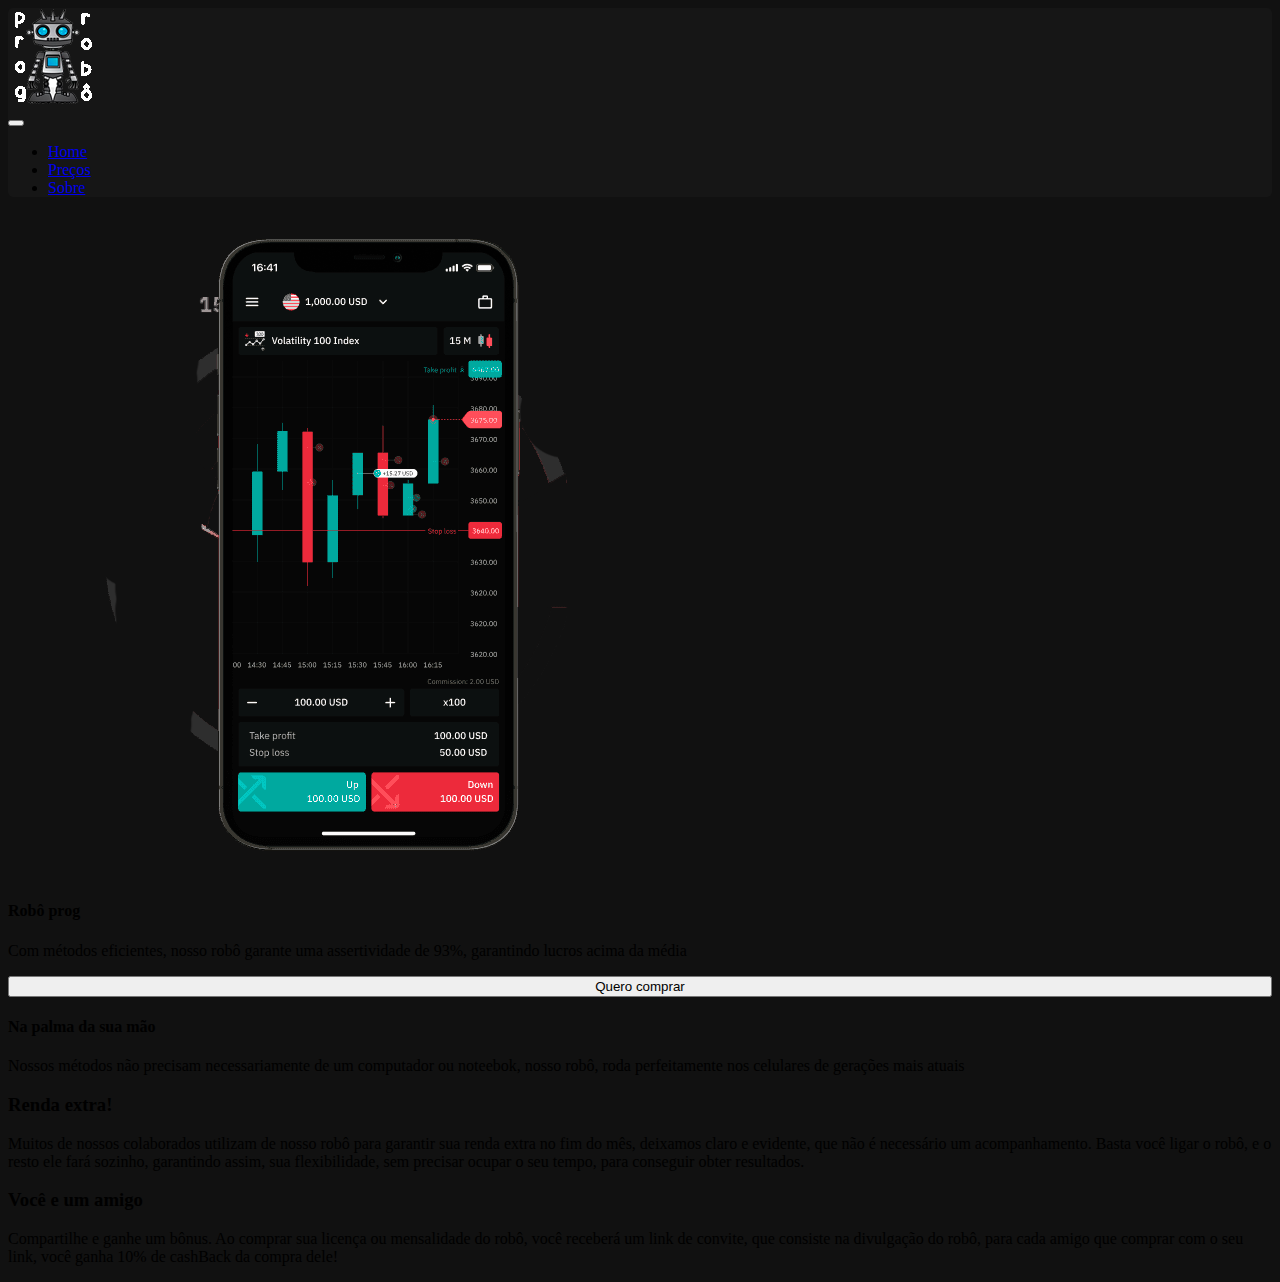
<file: index.html>
<!DOCTYPE html>
<html lang="pt">
<head>
    <meta charset="UTF-8">
    <meta http-equiv="X-UA-Compatible" content="IE=edge">
    <meta name="viewport" content="width=device-width, initial-scale=1.0">
    <title>progRobô</title>
    <link rel="stylesheet" href="https://cdn.jsdelivr.net/npm/bootstrap@4.6.1/dist/css/bootstrap.min.css" integrity="sha384-zCbKRCUGaJDkqS1kPbPd7TveP5iyJE0EjAuZQTgFLD2ylzuqKfdKlfG/eSrtxUkn" crossorigin="anonymous">
    <link rel="stylesheet" href="./styles/style.css">
    <link rel="shortcut icon" href="imagens/logo.png" type="image/x-icon">

</head>
<body>
        

        <div class="container">
                <nav id="navegacao" class="navbar navbar-expand-sm navbar-dark">
                    <div class="navbar-brand mx-lg-5"><img src="imagens/logo.png" alt=""></div>
                    <button class="navbar-toggler" type="button" data-toggle="collapse" data-target="#myNav">
                        <span class="navbar-toggler-icon"></span>
                    </button>
                
                    <div id="myNav" class="collapse navbar-collapse justify-content-end mx-lg-5">
                        <ul class="navbar-nav ">
                            <li class="nav-item"><a href="index.html" class="nav-link active mr-lg-4">Home</a></li>
                            <li class="nav-item"><a href="precos.html" class="nav-link mr-lg-4">Preços</a></li>
                            <li class="nav-item"><a href="sobre.html" class="nav-link mr-lg-4">Sobre</a></li>
                        </ul>
                    </div>
                </nav>
        </div>

        <div class="container ">
            <div class="row">
                <div class="col-sm-12 col-lg-6 col-xl-6 mb-3 ">
                    <div class="card cards">
                        <img class="card-img-top" src="imagens/celular.png" alt="">
                        <div class="card-body">
                            <h4 class="card-title">Robô prog</h4>
                            <div class="card-text">
                                <p>Com métodos eficientes, nosso robô garante uma assertividade de 93%, garantindo lucros acima da média</p>
                            </div>
                            <a href="precos.html"><button class="btn btn-primary queroComprar">Quero comprar</button></a>
                        </div>
                       </div> 
                </div>

                <div class="col-sm-12 col-lg-6 col-xl-6 mb-3">
                    <div class="card mb-3 cards">
                        <div class="card-header">
                            <h4 class="card-title display-4 mt-3">Na palma da sua mão</h4>
                        </div>
                            <div class="card-body">
                                <div class="card-text">
                                    <p>Nossos métodos não precisam necessariamente de um computador ou noteebok, nosso robô, roda perfeitamente nos celulares de gerações mais atuais</p>
                                </div>

                                <div class="card-title">
                                    <h3>Renda extra!</h3>
                                </div>
                                <div class="card-text">
                                    <p>Muitos de nossos colaborados utilizam de nosso robô para garantir sua renda extra no fim do mês, deixamos claro e evidente, que não é necessário um acompanhamento. Basta você ligar o robô, e o resto ele fará sozinho, garantindo assim, sua flexibilidade, sem precisar ocupar o seu tempo, para conseguir obter resultados.</p>
                                </div>

                                <div class="card-title">
                                    <h3>Você e um amigo</h3>
                                </div>
                                <div class="card-text">
                                    <p>Compartilhe e ganhe um bônus. Ao comprar sua licença ou mensalidade do robô, você receberá um link de convite, que consiste na divulgação do robô, para cada amigo que comprar com o seu link, você ganha 10% de cashBack da compra dele!</p>
                                </div>

                            </div>
                       </div> 
                </div>

            </div>
        </div>

    <script src="https://cdn.jsdelivr.net/npm/jquery@3.5.1/dist/jquery.slim.min.js" integrity="sha384-DfXdz2htPH0lsSSs5nCTpuj/zy4C+OGpamoFVy38MVBnE+IbbVYUew+OrCXaRkfj" crossorigin="anonymous"></script>
    <script src="https://cdn.jsdelivr.net/npm/bootstrap@4.6.1/dist/js/bootstrap.bundle.min.js" integrity="sha384-fQybjgWLrvvRgtW6bFlB7jaZrFsaBXjsOMm/tB9LTS58ONXgqbR9W8oWht/amnpF" crossorigin="anonymous"></script>
    <script src="scripts/script.js"></script>
</body>
</html>
</file>
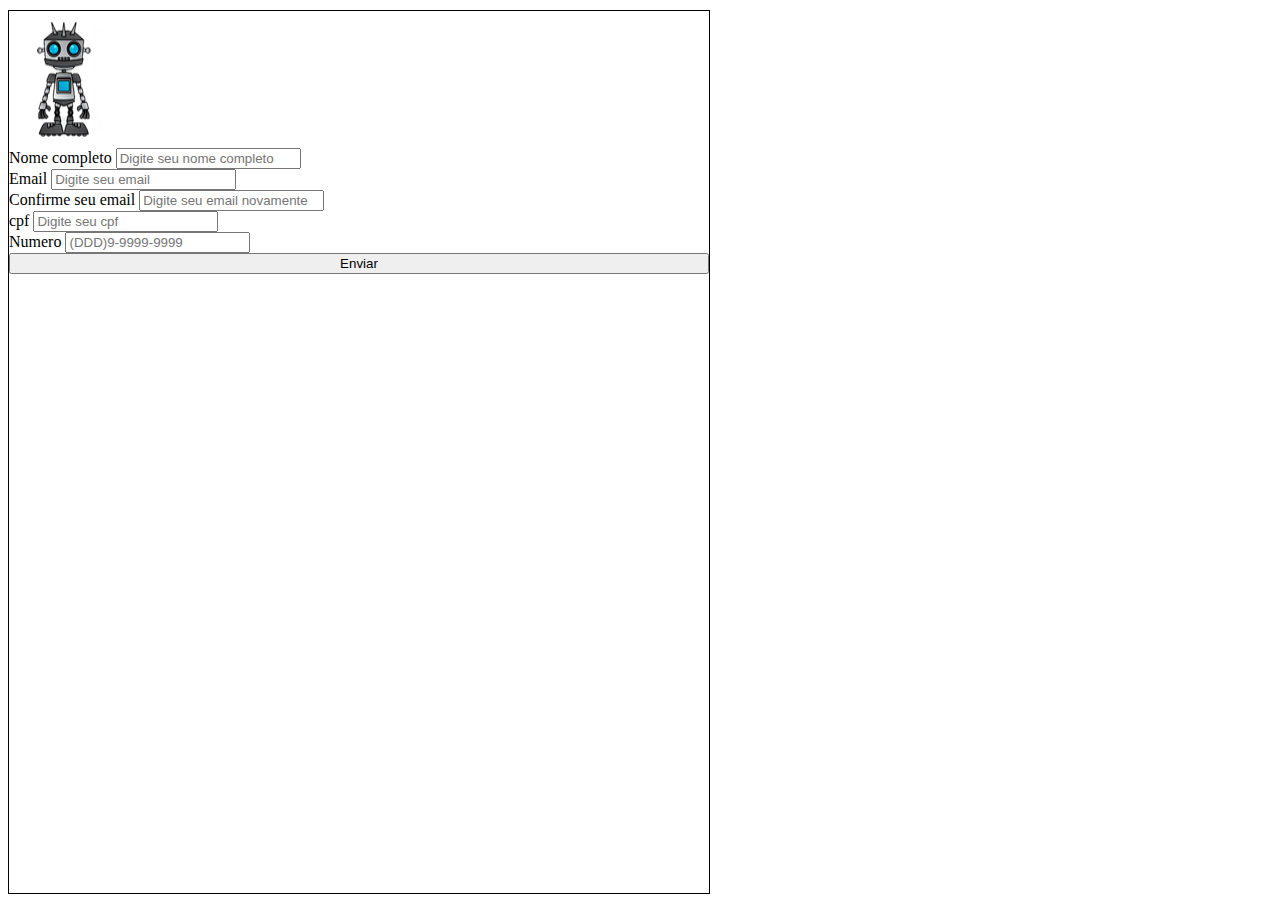
<file: compras.html>
<!DOCTYPE html>
<html lang="pt">
<head>
    <meta charset="UTF-8">
    <meta http-equiv="X-UA-Compatible" content="IE=edge">
    <meta name="viewport" content="width=device-width, initial-scale=1.0">
    <title>ProgCompra</title>
    <link rel="shortcut icon" href="imagens/logo.png" type="image/x-icon">
    <link rel="stylesheet" href="https://cdn.jsdelivr.net/npm/bootstrap@4.6.1/dist/css/bootstrap.min.css" integrity="sha384-zCbKRCUGaJDkqS1kPbPd7TveP5iyJE0EjAuZQTgFLD2ylzuqKfdKlfG/eSrtxUkn" crossorigin="anonymous">
    <link rel="stylesheet" href="styles/comprar.css">
</head>
<body>
        
    <div class="container  principal">
            <div class="row">
                <div class="bg-dark col-lg-12 header">
                    <img class="ml-lg-3  imagem" src="imagens/logo.png" alt="">
                    <h1 class="display-4">Robô completo <br> garantindo ganhos</h1>
                    <p>Criador: Luiz Alexsandro</p>
                </div>
            </div>

            <form >
                <div class="form-group mt-3">
                    <label for="nomeCompleto">Nome completo</label>
                    <input type="text" id="nomeCompleto" class="form-control" placeholder="Digite seu nome completo">
                </div>
                <div class="form-group">
                    <label for="email">Email</label>
                    <input class="form-control" type="email" id="email" placeholder="Digite seu email" >
                </div>
                <div class="form-group">
                    <label for="email">Confirme seu email</label>
                    <input class="form-control" type="email" id="emailConfirm" placeholder="Digite seu email novamente" >
                </div>
                <div class="row">
                    <div class="col-6">
                        <div class="form-group">
                            <label for="cpf">cpf</label>
                            <input class="form-control" type="number" id="cpf" placeholder="Digite seu cpf" >
                        </div>
                    </div>
                    <div class="col-6">
                        <div class="form-group ">
                            <label for="celular">Numero</label>
                            <input  class="form-control" type="number" id="celular" placeholder="(DDD)9-9999-9999" >
                        </div>
                    </div>
                </div>
                <button class="btn btn-success butao" type="button">Enviar</button>
            </form>

            
    </div>
        

    <script src="https://cdn.jsdelivr.net/npm/jquery@3.5.1/dist/jquery.slim.min.js" integrity="sha384-DfXdz2htPH0lsSSs5nCTpuj/zy4C+OGpamoFVy38MVBnE+IbbVYUew+OrCXaRkfj" crossorigin="anonymous"></script>
    <script src="https://cdn.jsdelivr.net/npm/bootstrap@4.6.1/dist/js/bootstrap.bundle.min.js" integrity="sha384-fQybjgWLrvvRgtW6bFlB7jaZrFsaBXjsOMm/tB9LTS58ONXgqbR9W8oWht/amnpF" crossorigin="anonymous"></script>
    <script src="scripts/script.js"></script>
</body>
</html>
</file>
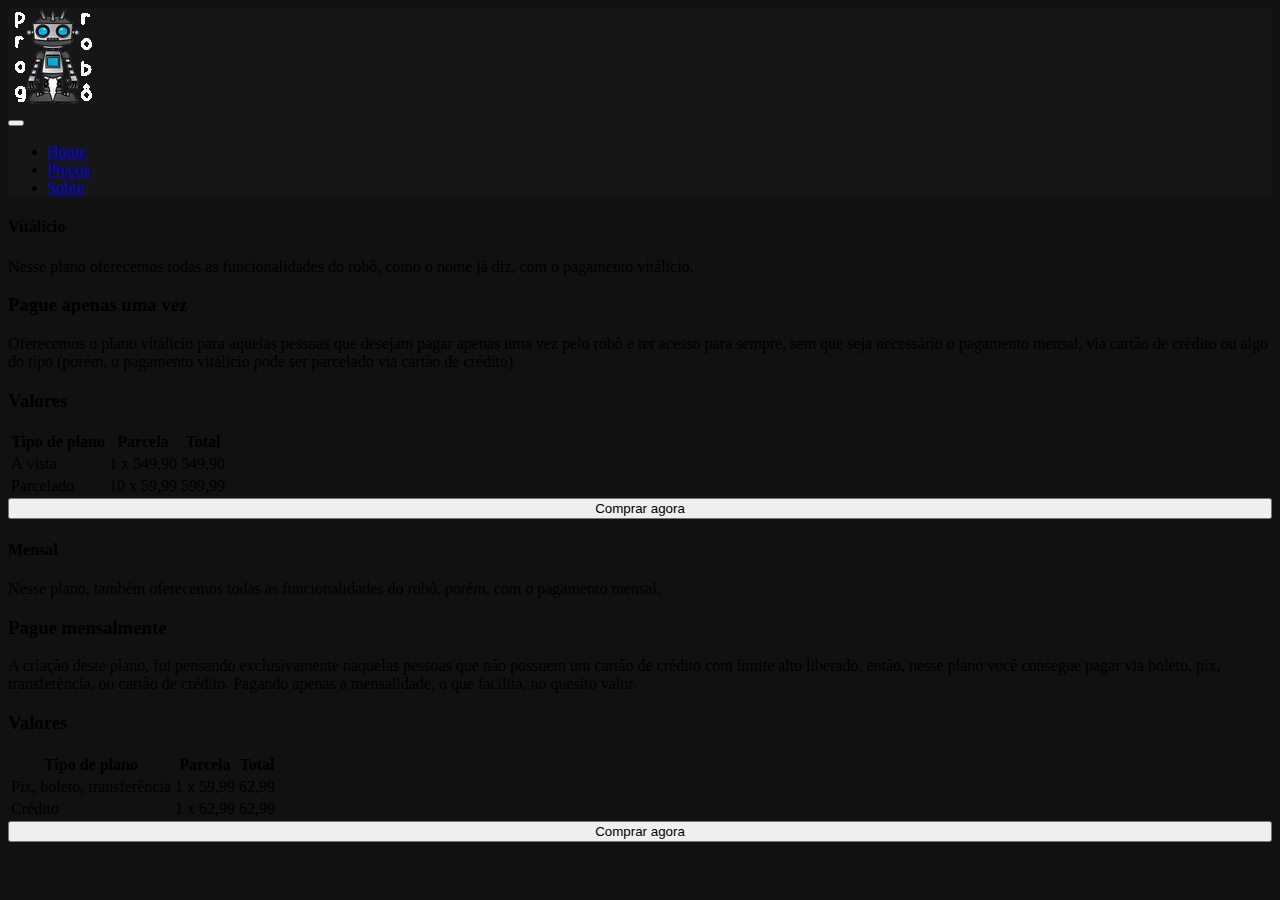
<file: precos.html>
<!DOCTYPE html>
<html lang="pt">
<head>
    <meta charset="UTF-8">
    <meta http-equiv="X-UA-Compatible" content="IE=edge">
    <meta name="viewport" content="width=device-width, initial-scale=1.0">
    <title>Preços</title>
    <link rel="stylesheet" href="https://cdn.jsdelivr.net/npm/bootstrap@4.6.1/dist/css/bootstrap.min.css" integrity="sha384-zCbKRCUGaJDkqS1kPbPd7TveP5iyJE0EjAuZQTgFLD2ylzuqKfdKlfG/eSrtxUkn" crossorigin="anonymous">
    <link rel="stylesheet" href="./styles/preco.css">
    <link rel="shortcut icon" href="imagens/logo.png" type="image/x-icon">
</head>
<body>
        

        <div class="container">
                <nav id="navegacao" class="navbar navbar-expand-sm navbar-dark">
                    <div class="navbar-brand mx-lg-5"><img src="imagens/logo.png" alt=""></div>
                    <button class="navbar-toggler" type="button" data-toggle="collapse" data-target="#myNav">
                        <span class="navbar-toggler-icon"></span>
                    </button>
                
                    <div id="myNav" class="collapse navbar-collapse justify-content-end mx-lg-5">
                        <ul class="navbar-nav ">
                            <li class="nav-item"><a href="index.html" class="nav-link mr-lg-4">Home</a></li>
                            <li class="nav-item"><a href="precos.html" class="nav-link active mr-lg-4">Preços</a></li>
                            <li class="nav-item"><a href="sobre.html" class="nav-link mr-lg-4">Sobre</a></li>
                        </ul>
                    </div>
                </nav>
        </div>



        <div class="container ">
            <div class="row">
                <div class="col-sm-12 col-lg-6 col-xl-6 mb-3">
                    <div class="card mb-3 cards">
                        <div class="card-header">
                            <h4 class="card-title display-4 mt-3">Vitálicio</h4>
                        </div>
                            <div class="card-body">
                                <div class="card-text">
                                    <p>Nesse plano oferecemos todas as funcionalidades do robô, como o nome já diz, com o pagamento vitálicio.</p>
                                </div>

                                <div class="card-title">
                                    <h3>Pague apenas uma vez</h3>
                                </div>
                                <div class="card-text">
                                    <p>Oferecemos o plano vitálicio para aquelas pessoas que desejam pagar apenas uma vez pelo robô e ter acesso para sempre, sem que seja necessário o pagamento mensal, via cartão de crédito ou algo do tipo (porém, o pagamento vitálicio pode ser parcelado via cartão de crédito)</p>
                                </div>

                                <div class="card-title">
                                    <h3>Valores</h3>
                                </div>
                                <table class="table-striped table table-bordered table-sm">
                                    <thead class="thead-dark">
                                        <tr>
                                            <th>
                                                Tipo de plano
                                            </th>
                                            <th>
                                                Parcela
                                            </th>
                                            <th>
                                                Total
                                            </th>
                                        </tr>
                                    </thead>
                                    <tbody>
                                        <tr >
                                            <td>À vista</td>
                                            <td>1 x 549,90</td>
                                            <td>549,90</td>
                                        </tr>
                                        <tr>
                                            <td>Parcelado</td>
                                            <td>10 x 59,99</td>
                                            <td>599,99</td>
                                        </tr>
                                    </tbody>
                                </table>
                                <a href="compras.html"><button class="btn btn-primary queroComprar">Comprar agora</button></a>
                            </div>
                       </div> 
                </div>

                <div class="col-sm-12 col-lg-6 col-xl-6 mb-3">
                    <div class="card mb-3 cards">
                        <div class="card-header">
                            <h4 class="card-title display-4 mt-3">Mensal</h4>
                        </div>
                            <div class="card-body">
                                <div class="card-text">
                                    <p>Nesse plano, também oferecemos todas as funcionalidades do robô, porém, com o pagamento mensal.</p>
                                </div>

                                <div class="card-title">
                                    <h3>Pague mensalmente</h3>
                                </div>
                                <div class="card-text">
                                    <p>A criação deste plano, foi pensando exclusivamente naquelas pessoas que não possuem um cartão de crédito com limite alto liberado, então, nesse plano você consegue pagar via boleto, pix, transferência, ou cartão de crédito. Pagando apenas a mensalidade, o que facilita, no quesito valor.</p>
                                </div>

                                <div class="card-title">
                                    <h3>Valores</h3>
                                </div>
                                <table class="table-striped table table-bordered table-sm">
                                    <thead class="thead-dark">
                                        <tr>
                                            <th>
                                                Tipo de plano
                                            </th>
                                            <th>
                                                Parcela
                                            </th>
                                            <th>
                                                Total
                                            </th>
                                        </tr>
                                    </thead>
                                    <tbody>
                                        <tr >
                                            <td>Pix, boleto, transferência</td>
                                            <td>1 x 59,99</td>
                                            <td>62,99</td>
                                        </tr>
                                        <tr>
                                            <td>Crédito</td>
                                            <td>1 x 62,99</td>
                                            <td>62,99</td>
                                        </tr>
                                    </tbody>
                                </table>
                                <a href="compras.html"><button class="btn btn-primary queroComprar">Comprar agora</button></a>
                            </div>
                       </div> 
                </div>
            </div>
        </div>

        


    <script src="https://cdn.jsdelivr.net/npm/jquery@3.5.1/dist/jquery.slim.min.js" integrity="sha384-DfXdz2htPH0lsSSs5nCTpuj/zy4C+OGpamoFVy38MVBnE+IbbVYUew+OrCXaRkfj" crossorigin="anonymous"></script>
    <script src="https://cdn.jsdelivr.net/npm/bootstrap@4.6.1/dist/js/bootstrap.bundle.min.js" integrity="sha384-fQybjgWLrvvRgtW6bFlB7jaZrFsaBXjsOMm/tB9LTS58ONXgqbR9W8oWht/amnpF" crossorigin="anonymous"></script>
    <script src="scripts/script.js"></script>
</body>
</html>
</file>
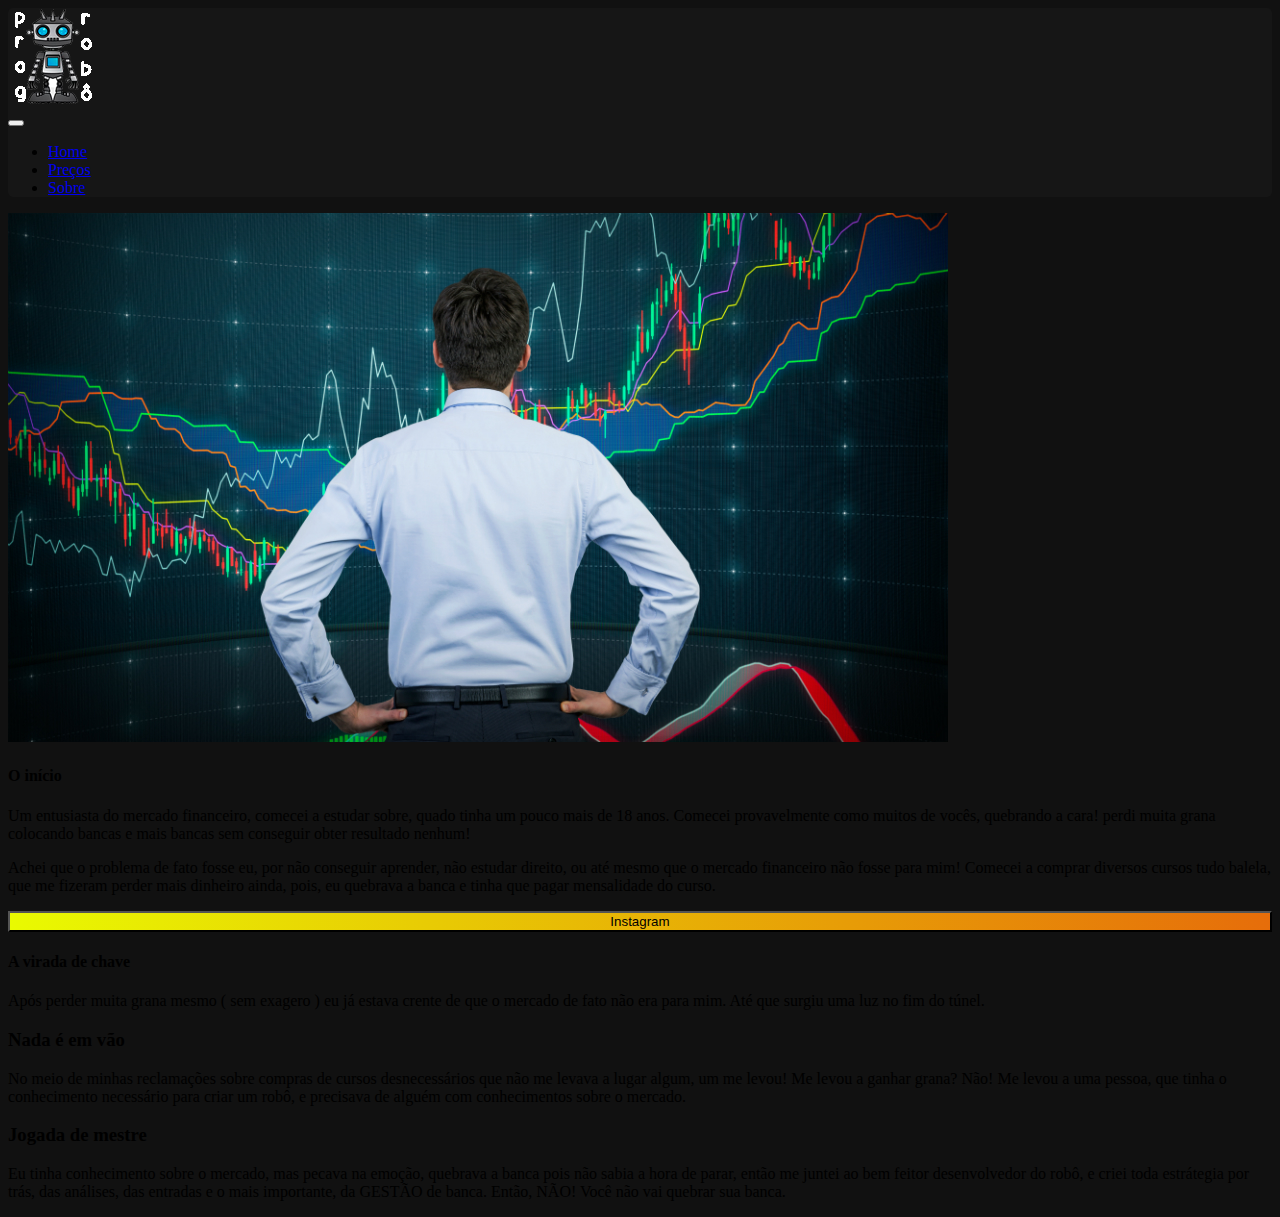
<file: sobre.html>
<!DOCTYPE html>
<html lang="pt">
<head>
    <meta charset="UTF-8">
    <meta http-equiv="X-UA-Compatible" content="IE=edge">
    <meta name="viewport" content="width=device-width, initial-scale=1.0">
    <title>progRobô</title>
    <link rel="stylesheet" href="https://cdn.jsdelivr.net/npm/bootstrap@4.6.1/dist/css/bootstrap.min.css" integrity="sha384-zCbKRCUGaJDkqS1kPbPd7TveP5iyJE0EjAuZQTgFLD2ylzuqKfdKlfG/eSrtxUkn" crossorigin="anonymous">
    <link rel="stylesheet" href="./styles/sobre.css">
    <link rel="shortcut icon" href="imagens/logo.png" type="image/x-icon">

</head>
<body>
        

        <div class="container">
                <nav id="navegacao" class="navbar navbar-expand-sm navbar-dark">
                    <div class="navbar-brand mx-lg-5"><img src="imagens/logo.png" alt=""></div>
                    <button class="navbar-toggler" type="button" data-toggle="collapse" data-target="#myNav">
                        <span class="navbar-toggler-icon"></span>
                    </button>
                
                    <div id="myNav" class="collapse navbar-collapse justify-content-end mx-lg-5">
                        <ul class="navbar-nav ">
                            <li class="nav-item"><a href="index.html" class="nav-link  mr-lg-4">Home</a></li>
                            <li class="nav-item"><a href="precos.html" class="nav-link mr-lg-4">Preços</a></li>
                            <li class="nav-item"><a href="#" class="nav-link active mr-lg-4">Sobre</a></li>
                        </ul>
                    </div>
                </nav>
        </div>

        <div class="container">
            <div class="row">
                <div class="col-sm-12 col-lg-6 col-xl-6 mb-3 ">
                    <div class="card cards">
                        <img class="card-img-top  mr-1 " src="imagens/homem-mercado.jpg" alt="">
                        <div class="card-body">
                            <h4 class="card-title">O início</h4>
                            <div class="card-text">
                                <p>Um entusiasta do mercado financeiro, comecei a estudar sobre, quado tinha um pouco mais de 18 anos. Comecei provavelmente como muitos de vocês, quebrando a cara! perdi muita grana colocando bancas e mais bancas sem conseguir obter resultado nenhum!</p>
                            </div>
                            <div class="card-text">
                                <p>Achei que o problema de fato fosse eu, por não conseguir aprender, não estudar direito, ou até mesmo que o mercado financeiro não fosse para mim! Comecei a comprar diversos cursos tudo balela, que me fizeram perder mais dinheiro ainda, pois, eu quebrava a banca e tinha que pagar mensalidade do curso. </p>
                            </div>
                            <a href="https://www.instagram.com/progalexx/" target="_blank"><button class="btn queroComprar">Instagram</button></a>
                        </div>
                       </div> 
                </div>

                <div class="col-sm-12 col-lg-6 col-xl-6 mb-3">
                    <div class="card mb-3 cards">
                        <div class="card-header">
                            <h4 class="card-title display-4 mt-3">A virada de chave</h4>
                        </div>
                            <div class="card-body">
                                <div class="card-text">
                                    <p>Após perder muita grana mesmo ( sem exagero ) eu já estava crente de que o mercado de fato não era para mim. Até que surgiu uma luz no fim do túnel.</p>
                                </div>

                                <div class="card-title">
                                    <h3>Nada é em vão</h3>
                                </div>
                                <div class="card-text">
                                    <p>No meio de minhas reclamações sobre compras de cursos desnecessários que não me levava a lugar algum, um me levou! Me levou a ganhar grana? Não! Me levou a uma pessoa, que tinha o conhecimento necessário para criar um robô, e precisava de alguém com conhecimentos sobre o mercado.</p>
                                </div>

                                <div class="card-title">
                                    <h3>Jogada de mestre</h3>
                                </div>
                                <div class="card-text">
                                    <p>Eu tinha conhecimento sobre o mercado, mas pecava na emoção, quebrava a banca pois não sabia a hora de parar, então me juntei ao bem feitor desenvolvedor do robô, e criei toda estrátegia por trás, das análises, das entradas e o mais importante, da GESTÃO de banca. Então, NÃO! Você não vai quebrar sua banca.</p>
                                </div>

                            </div>
                       </div> 
                </div>

            </div>
        </div>

    <script src="https://cdn.jsdelivr.net/npm/jquery@3.5.1/dist/jquery.slim.min.js" integrity="sha384-DfXdz2htPH0lsSSs5nCTpuj/zy4C+OGpamoFVy38MVBnE+IbbVYUew+OrCXaRkfj" crossorigin="anonymous"></script>
    <script src="https://cdn.jsdelivr.net/npm/bootstrap@4.6.1/dist/js/bootstrap.bundle.min.js" integrity="sha384-fQybjgWLrvvRgtW6bFlB7jaZrFsaBXjsOMm/tB9LTS58ONXgqbR9W8oWht/amnpF" crossorigin="anonymous"></script>
    <script src="scripts/script.js"></script>
</body>
</html>
</file>
<file: styles/style.css>
body{
    background-color: rgb(17, 17, 17);
}

header{
    background-color: green;
}

#navegacao{
    background-color: rgb(22, 22, 22);
    border-radius: 5px;
}

.queroComprar{
    width: 100%;
}

.cards{
    height: 100%;
}
</file>
<file: styles/comprar.css>
.principal{
    height: 98vh;
    border: 1px solid black;
    margin-top: 10px;
    max-width: 700px;
}

.header{
    padding: 10px;
    display: flex;
}

.header h1{
    font-size: 2rem;
    color: white;

}

.header p {
    color: white;
}


@media(max-width:480px){
    .principal{
        margin-top: 0%;
    }

    .header h1{
        font-size: 2rem;
        position: absolute;
        align-self: center;
        margin-left: 110px;
    }

    .header p{
        font-size: 0.8rem;
        margin-left: 20px;
        color: white;
    }

    .header{
        height: 150px;
        position: relative;
    }

    .imagem{
        width: 90px;
        height: 97px;
        align-self: center;
    }
}

@media(max-width:375px){
    .principal{
        margin-top: 0%;
    }

    .header h1{
        font-size: 1.5rem;
        position: absolute;
        align-self: center;
        margin-left: 110px;
    }

    .header p{
        font-size: 0.8rem;
        margin-left: 20px;
        color: white;
    }

    .header{
        height: 150px;
        position: relative;
    }

    .imagem{
        width: 90px;
        height: 97px;
        align-self: center;
    }
}

.butao{
    width: 100%;
}

.error{
    border: 1px solid red;
}
</file>
<file: styles/preco.css>
body{
    background-color: rgb(17, 17, 17);
}

#navegacao{
    background-color: rgb(22, 22, 22);
    border-radius: 5px;
}

.queroComprar{
    width: 100%;
}

.cards{
    height: 100%;
}
</file>
<file: styles/sobre.css>
body{
    background-color: rgb(17, 17, 17);
}

header{
    background-color: green;
}

#navegacao{
    background-color: rgb(22, 22, 22);
    border-radius: 5px;
}

.queroComprar{
    width: 100%;
    background-image: linear-gradient(to left, rgb(230, 109, 10), rgb(233, 250, 1));
}

.cards{
    height: 100%;
}
</file>
